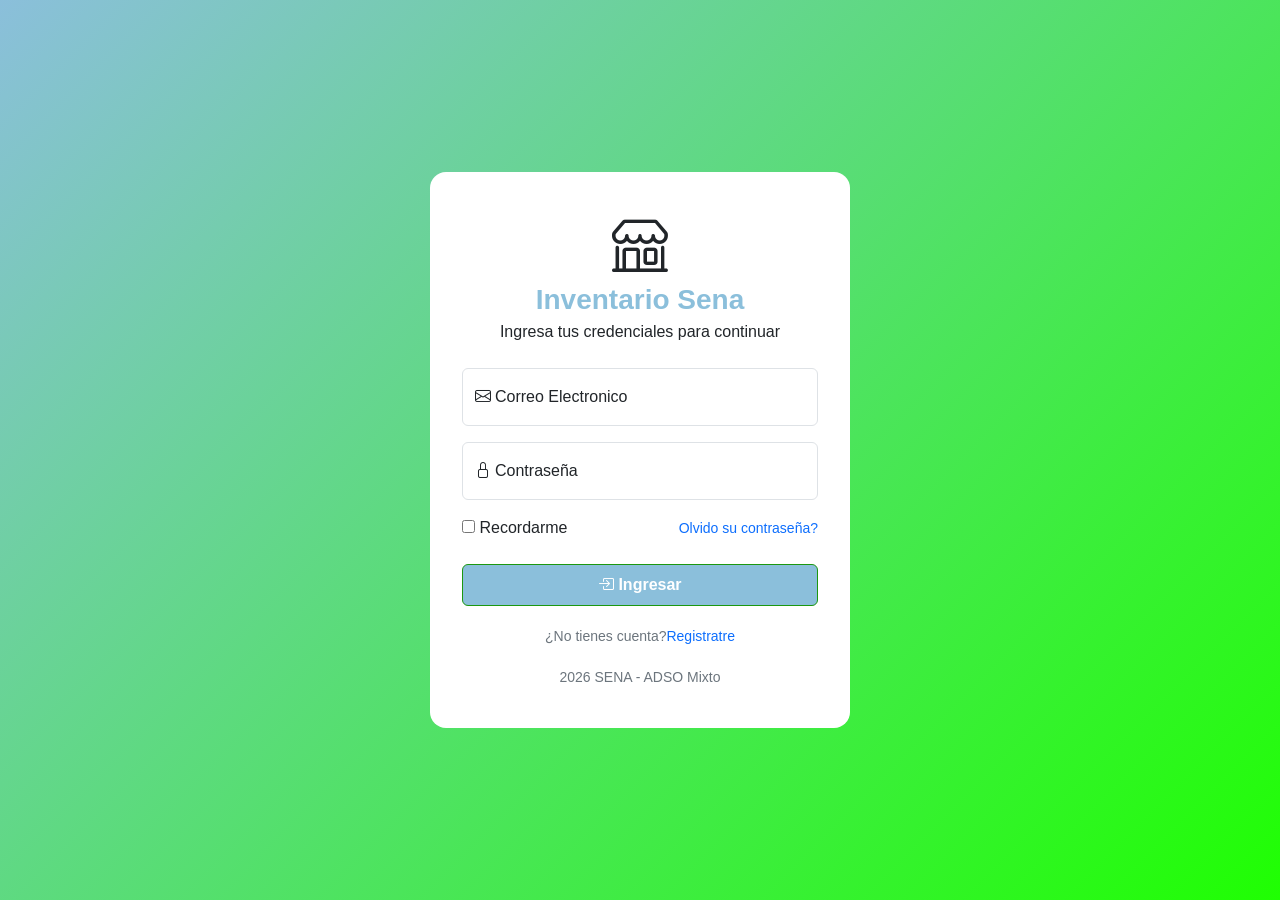
<file: Inventario html/index.html>
<!DOCTYPE html>
<html lang="es">
<head>     
    <meta charset="UTF-8">
    <meta name="viewport" content="width=device-width, initial-scale=1.0">
    <title>Iniciar sesion Inventario ADSO</title>
    <!--CSS de Bootstrap 5.3.3 desde url predeterminada-->
    <link href="https://cdn.jsdelivr.net/npm/bootstrap@5.3.3/dist/css/bootstrap.min.css" rel="stylesheet">
    <!--Libreria de iconos de bootstrap-->
    <link href="https://cdn.jsdelivr.net/npm/bootstrap-icons@1.11.3/font/bootstrap-icons.min.css" rel="stylesheet">
    <link href="css/estilos.css" rel="stylesheet"><!--llama los estilos personalizados-->
</head>
<body class="login-fondo">

    <main class="login-card"><!--Contenido principal de la pagina-->
        <header class="login-encabezado"><!---encabezado de login-->
            <!--Icono de la tienda-->
            <i class="bi bi-shop display-4 text-sena"></i>
            <h1 class="h3 fw-bold">Inventario Sena</h1>
            <p class="text-secundary mb-0">Ingresa tus credenciales para continuar</p>
        </header>

        <form action="dashboard.html" method="get"><!--Form perimite crear el contenido de un formulario cuando se envia nos lleva a la ruta medhod nos envia la
         informacion con get-->
        <div class="form-floating mb-3"><!--agrupar un contenido en un contenedor-->
            <input type="email" class="form-control" id="correo" placeholder="sena@correo.com" required><!--type obliga que tenga el @, placeholder el texto de ejemplo required es que es un
             campo obligatorio-->
              <label for="correo"><i class="bi bi-envelope me-1"></i>Correo Electronico</label><!--Es una etiqueta de texto que con el for conecta con el input-->
        </div>

        <div class="form-floating mb-3">
            <input type="password" class="form-control" id="clave" name="clave" placeholder="Minimo 6 caracteres" minlength="6" required><!--type=password oculta lo que escribes,
             minlength=6 exige al menos 6 caracteres-->
            <label for="clave"><i class="bi bi-lock me-1"></i>Contraseña</label>
        </div>

        <div class="d-flex justify-content-between align-items-center mb-4">
            <div class="from-check">
           <input class="from-check-imput" type="checkbox" id="recordar"><!--type checkbox es casilla de verificacion-->
           <label class="from-check-label" for="recordar">Recordarme</label>
        </div>

        <a href="#" class="small text-decoration-none">Olvido su contraseña?</a>
        </div>

        <button type="submit" class="btn btn-sena w-100 py-2 fw-semibold">
            <i class="bi bi-box-arrow-in-right me-1"></i>Ingresar</button><!--envia el formulario antes revisa loa campos required email y minlength-->
        </form><!--Cierra el formulario-->

        <p class="login-pie">¿No tienes cuenta?<a href="registro.html" class="text-decoration-none">Registratre</a></p>
        <footer class="login-pie">2026 SENA - ADSO Mixto</footer><!--pie de pagina-->
    </main> 
</body>
</html>
</file>
<file: Inventario html/css/estilos.css>
/* Hoja de estilos de software de inventarios*/

/* variables de marca es decir las generales*/

:root{ /* es la raiz del documento las variables declaradas aqui sirven para toda la pagina*/
    --sena-verde: #1fff02; /*toda variable inicia con -- el color esta en hexadecimal pero puede  colocarlo en texto*/
    --sena-verde-oscuro:#1c9710;
    --sena-azul: #8bbfdb;
    --siderbar-ancho: 250px;/*ancho menu lateral px es la unidad de medida de css*/
}


/*variables generales estilos que aplican a todas las paginas*/

body{ /*afecta a todo el cuerpo de la pagina*/
    margin: 0; /*quita la margen que el navegador coloca el navegador por defecto*/
    font-family: "segoe UI", roboto, Arial, sans-serif; /*tipos de letra si no existe pasa a la siguiente*/
}

/*texto verde sena*/
.texto-sena {
    /*usa la variable marca*/
    color: var(--sena-verde);
}

.btn-sena{
    /*color texto*/
    --bs-btn-color: #fff;
    /*color de fondo*/
    --bs-btn-bg: var(--sena-azul);
    /*color border*/
    --bs-btn-border-color: var(--sena-verde);
    /*texto con el mouse encima*/
    --bs-btn-hover-color:#fff;
    /*fondo con el mouse encima*/
    --bs-btn-hover-bg: var(--sena-verde);
    /*borde en el mouse encima*/
    --bs-btn-border-color: var(--sena-verde-oscuro);
    /*texto mientras se hace clic*/
    --bs-btn-active-color: #fff;
    /*fondo mientras se hace clic*/
    --bs-btn-active-bg: var(--sena-verde-oscuro);
    /*borde mientras se hace clic*/
    --bs-btn-active-border-color: var(--sena-verde-oscuro);
    /*cierra la regla*/
}


/*la coma aplica la misma regla a varios selectores: los campos con el foco*/
.form-control:focus,
/*las listas desplegables con foco*/
.form-select:focus,
/* y las casillas con foco*/
.form-check-input-.focus {
    /*borde verde en lugar del azul del bootstrap*/
    border-color: var(--sena-verde);
    /*halo verde traslucido al rededor del campo*/
    box-shadow: 0 0 0.25rem rgba(57, 169, 0, 0.25);
    /*cierre de la regla*/
}


/*casilla o interruptor marcado*/
.form-check-input:checked {
/*relleno verde*/
background-color: var(--sena-verde);
border-color: var(--sena-verde);
/*cierra la regla*/
}

/*login y registro*/
/*fondo de pantalla*/
.login-fondo {
/*alto minimo de toda la ventana*/
min-height: 100vh;
/*flexbox*/
display:flex;
/*centrado vertical*/
align-items: center;
justify-content: center;
/*relleno en celular*/
padding: 1rem;
/*el padding no suma al alto*/
box-sizing: border-box;
/*degradado azul-verde*/
background: linear-gradient(135deg, var(--sena-azul), var(--sena-verde));
/*cierra la regla*/
}

/*tarjeta blanca*/
.login-card {
    /*ancho completo*/
    width: 100%;
    /*hasta 420px*/
    max-width: 420px;
    /*fondo blanco*/
    background-color: #fff;
    /*esquinas redondeada*/
    border-radius: 1rem;
    /*relleno interno*/
    padding: 2.5rem 2rem;
    /*el ancho incluyeel relleno*/
    box-sizing: border-box;
    /*sombra*/
    box-shadow: 0. 1rem 3rem rgba(0, 0, .25);
    /*cierre regla*/
}

/*dos clases pegadas (sin espacio) = elementos que tienenambas clases la usara el registro que tiene mas campos*/
.login-card.ancha {
    /*centrado*/
    text-align: center;
    /*espacio inferior*/
    margin-bottom: 1.5rem;
    /*cierre de la regla*/
}

/*encabezado de la tarjeta*/
.login-encabezado {
    /*centrado*/
    text-align: center;
    /*espacio inferior*/
    margin-bottom: 1.5rem;
}

/*titulo dentro del encabezado*/
.login-encabezado h1{
    /*azul SENA*/
    color: var(--sena-azul);
    /*margen pequeña*/
    margin: 0.25rem 0;
    /*cierre de la regla*/
}

/*textos pequeños de abajo*/
.login-pie {
    /*centrados*/
    text-align: center;
    /*letra pequeña*/
    font-size: 0.875rem;
    /*gris*/
    color: #6c757d;
    /*margen superior*/
    margin: 1.25rem 0 0;
}

/*panel menu lateral*/
/*clase del <aside> del menu lateral*/
.sidebar {
    /*fondo azul sena usamos ! IMPORTAR por que en  panallas grandes rootstrap pone offcanvas-ig con fondo transparente usando ! IMPORTAR
    y solo asi podemos priorizarlo*/
    background-color: var(--sena-azul) !important;
    /*texto blanco dentro del  menu*/
    color: #fff;
    /*cierra regla*/
}

/*enlaces del menu lateral*/
.sidebar .nav-link {
    /*blanco al 75% los enlaces no activos se ven un poco apagados*/
    color: rgba(255, 255, 255, .75);
    /*esquinas redondeadas*/
    border-radius: .5rem;
    /*separacion entre enlaces*/
    margin-bottom: .25rem;
    /*cierre regla*/
}

/*enlace con el mouse encima*/
.sidebar .nav-link:hover {
    /*texto blanco*/
    color: #fff;
    /*texto blanco al 10% un resalte sutil*/
    background-color: rgba(255, 255, 255, .1);
    /*cierre regla*/
}

/*enlace de la agina actual (tienen las dos clases: nav-link y active)*/
.sidebar .nav-link.active {
    /*texto fondo*/
    color: #fff;
    /*ondo verd sena el usuario sabe en que modulo esta*/
    background-color: var(--sena-verde);
    /*cierre de la regla*/
}

/*las reglas siguientes solo aplican en pantallas d 992 px o mas el breakpoint de bootstrap*/
@media (min-width:992px) {
    /*menu lateral del computador*/
    .sidebar {
        /*queda fijo no se mueve al desplaar la pagina*/
        position: fixed;
        /*pegado arriba*/
        top: 0;
        /* y abajo ocupa todo el alto*/
        bottom: 0;
        /*pegado a la izquierda*/
        left: 0;
        /*ancho tomao de la variable (250px)*/
        width: var(--siderbar-ancho);
    }

    /*cuerpo del menu computador*/
    .sidebar .offcanvas-body {
        /*ocupa todo el alto asi el boton cerrar sesion queda al fondo */
        height: 100%;
        /*si el menu es muy largo aparece a barra de desplazamiento*/
        overflow-y: auto;
    }

    /*contenedor de la barra seperior + el contenido*/
    .contenido {
        /*se corre a la derecha el ancho del menu para que no quede abajo de el*/
        margin-left: var(--siderbar-ancho);
    }

    /*cierre de la funcion @media*/
}

/*Tarjetas de los indicadores*/
/*tarjetas con los nuemros del dashboard (Kpi indicador clave*/
.tarjetas-kpi {
    /*sin borde general*/
    border: 0;
    /*excepto una franja verde a la izquierda*/
    border-left: 4px solid var(--sena-verde);
    /*anima el movimiento y la sombra en 0.2 segundos*/
    transition: transfrom .2s, box-shadow .2s;
}


/*tarjeta con el mouse encima*/
.tarjetas-kpi:hover {
    /*lo supe 4px efecto de levantarse*/
    transform: translateY(-4px);
    /*sombra mas marcada (!important para ganarle al shadow-sm)*/
    box-shadow: 0 .5rem rgba(0, 0, 0, .12) !important;
}

/*cuadro de color que contiene el icono de tarjeta*/
.icono-kpi {
    width: 52px;
    height: 52px;
    /* Flexboxa para centrar el icono*/
    display: flex;
    align-items: center;
    justify-content: center;
    border-radius: .75rem;
    font-size: 1.5rem;
}

/*modulos de gestion*/
/*circulo con as iniciales del usuairo*/
.avatar {
    width: 38px;
    height: 38px;
    border-radius: 50%;
    /*Flexbox en line para centrar las letras*/
    display: inline-flex;
    align-items: center;
    justify-content: center;
    /*Letras seminegritas*/
    font-weight: 600%;
    font-size: .85rem;
    /*evita que el circulo se aplaste falta de espacio*/
    flex-shrink: 0;
}

/*personalizamos la paginacion de bootstrapcon sus variables*/
.pagination {
    /*color de los numeros*/
--bs-pagination-color: var(--sena-azul);
/*fondo de pagina activa*/
--bs-pagination-active-bg: var(var(--sena-verde));
}

/*tarjeta punteada que invita a crear una categoria nueva*/
.tarjeta-agregar {
    border: 2px dashed #ced4da;
    background-color: transparent;
    color: #6c757d;
    min-height: 200px;
    /*anima a los cambios de color*/
    transition: border-cololr .2s, color .2s;
}

/*al pasar el mouse*/
.tarjeta-agregar:hover {
 border-color: var(--sena-verde);
}

/*cuadro donde ira la foto del color*/
.miniatura {
    width: 48px;
    height: 48px;
    display: flex;
    align-items: center;
    border-radius: .5rem;
    background-color: #eef2f5;
    color: var(--sena-azul);
    font-size: 1.4rem;
    flex-shrink: 0;
}

/*lista de categorias de la clase*/
.list-group {
    /*fondo item activo*/
    --bs-list-group-active-bg: var(var(--sena-verde));
    /*border de item activo*/
    --bs-list-group-active-boder-color: var(var(--sena-verde));
}
</file>
